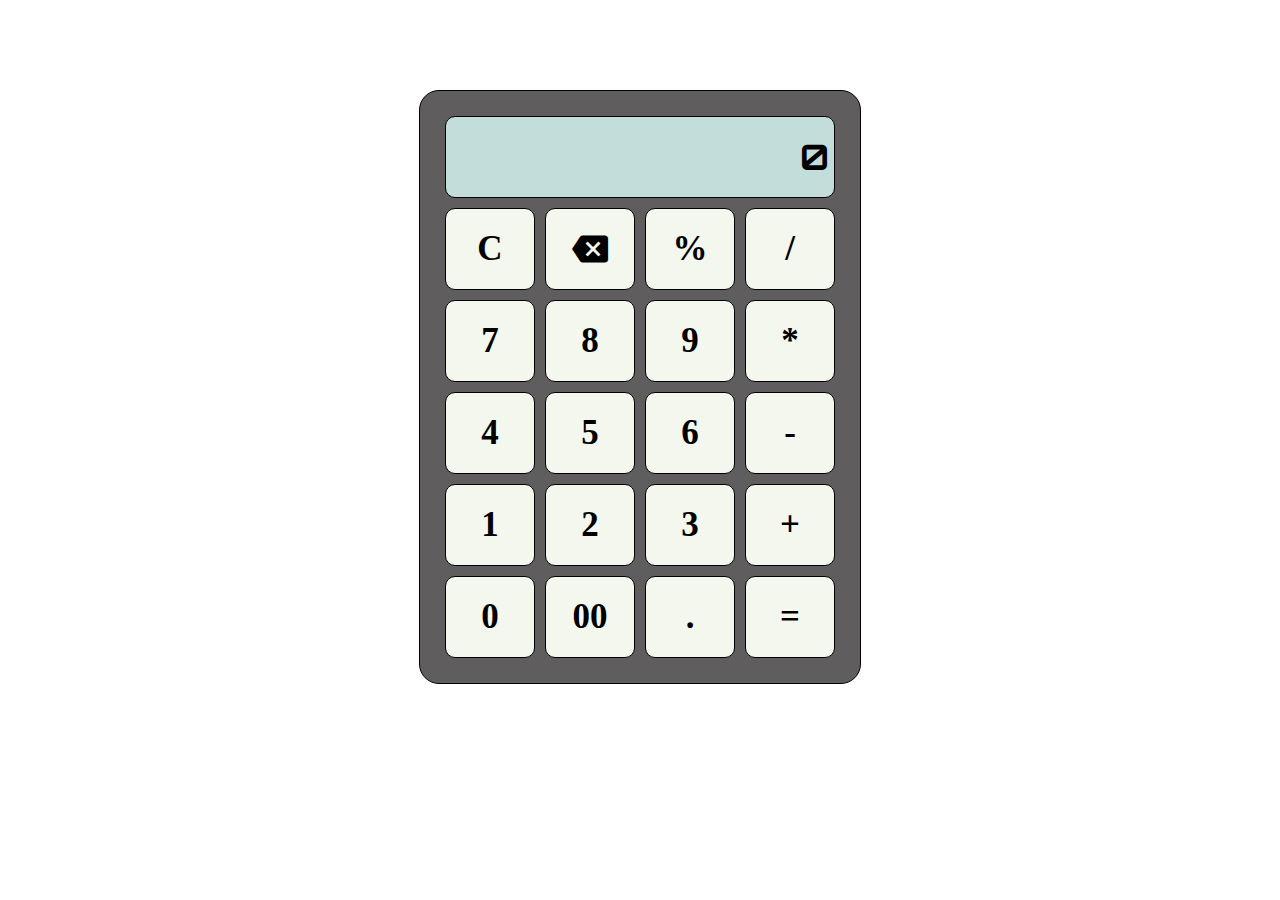
<file: Calculator/index.html>
<!DOCTYPE html>
<html lang="en">
<head>
    <meta charset="UTF-8">
    <meta http-equiv="X-UA-Compatible" content="IE=edge">
    <meta name="viewport" content="width=device-width, initial-scale=1.0">
    <title>Calculator</title>
    <link rel="stylesheet" href="style.css">
    <link href="https://fonts.googleapis.com/icon?family=Material+Icons" rel="stylesheet">
    <link rel="preconnect" href="https://fonts.googleapis.com">
<link rel="preconnect" href="https://fonts.gstatic.com" crossorigin>
<link href="https://fonts.googleapis.com/css2?family=Orbitron&display=swap" rel="stylesheet">
</head>
<body>
    <div class="container">
        <div id="display">0</div>
        <div class="buttons">
            <div class="button operator2" onclick="buttonClicked('CLR')">C</div>
            <div class="button operator2" onclick="buttonClicked('DEL')"><i class="material-icons" style="font-size:36px; padding-top:22px;">backspace</i></i></div>
            <div class="button operator2" onclick="buttonClicked('%')">%</div>
            <div class="button operator2" onclick="buttonClicked('/')">/</div>
            <div class="button" onclick="buttonClicked('7')">7</div>
            <div class="button" onclick="buttonClicked('8')">8</div>
            <div class="button" onclick="buttonClicked('9')">9</div>
            <div class="button operator2" onclick="buttonClicked('*')">*</div>
            <div class="button" onclick="buttonClicked('4')">4</div>
            <div class="button" onclick="buttonClicked('5')">5</div>
            <div class="button" onclick="buttonClicked('6')">6</div>
            <div class="button operator2" onclick="buttonClicked('-')">-</div>
            <div class="button" onclick="buttonClicked('1')">1</div>
            <div class="button" onclick="buttonClicked('2')">2</div>
            <div class="button" onclick="buttonClicked('3')">3</div>
            <div class="button operator2" onclick="buttonClicked('+')">+</div>
            <div class="button" onclick="buttonClicked('0')">0</div>
            <div class="button" onclick="buttonClicked('00')">00</div>
            <div class="button" onclick="buttonClicked('.')">.</div>
            <div class="button operator1" onclick="buttonClicked('=')">=</div>
        </div>
    </div>
    <script src="./script.js"></script>
</body>
</html>
</file>
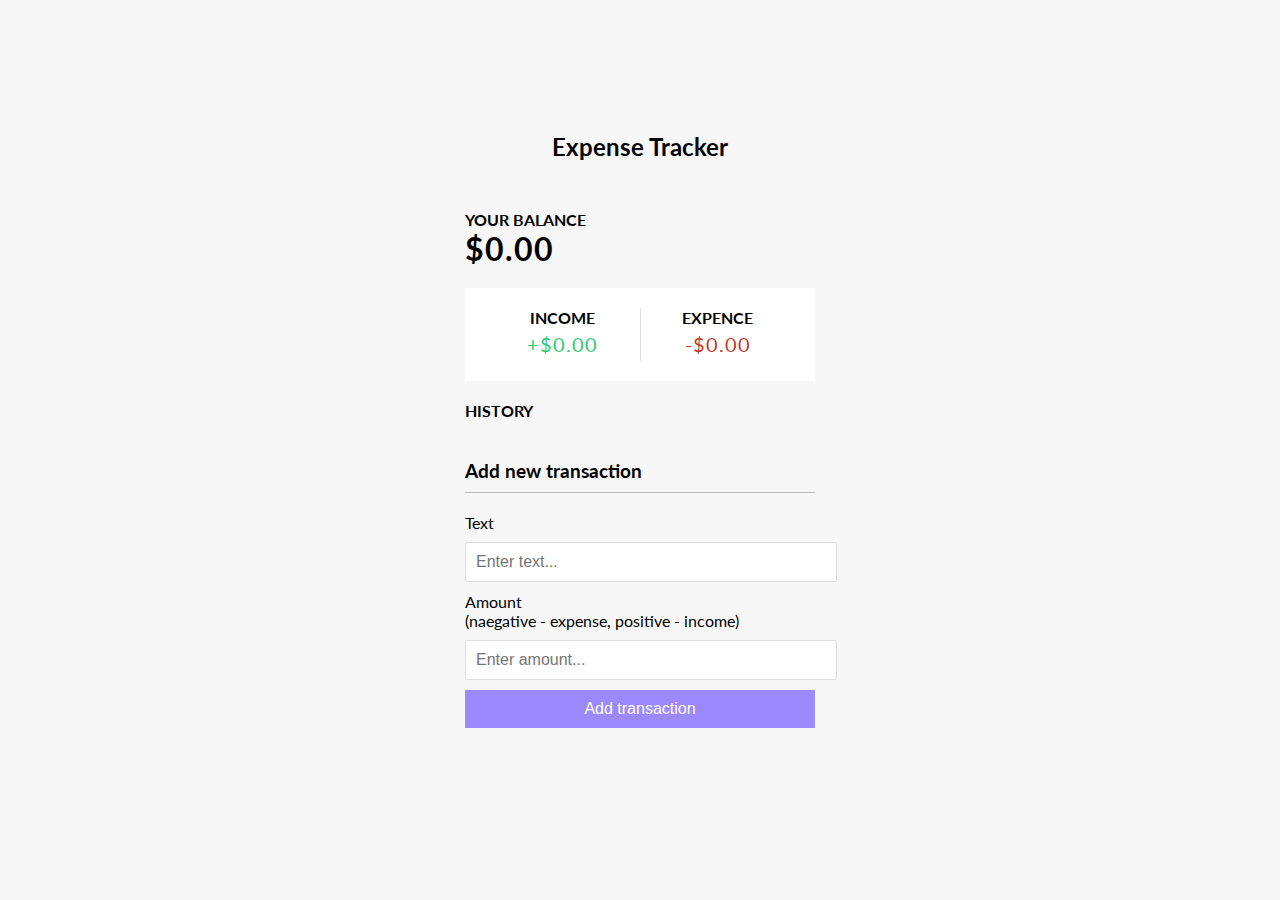
<file: expence-tracker/index.html>
<!DOCTYPE html>
<html lang="en">
<head>
    <meta charset="UTF-8">
    <meta http-equiv="X-UA-Compatible" content="IE=edge">
    <meta name="viewport" content="width=device-width, initial-scale=1.0">
    <title>Document</title>
    <link rel="stylesheet" href="style.css">
</head>
<body>
    <h2>Expense Tracker</h2>
    <div class="container">
        <h4>YOUR BALANCE</h4>
        <h1 class="balance">$0.00</h1>
        <div class="inc-exp-container">
            <div>
                <h4>INCOME</h4>
                <p id="money-plus" class="money plus">+$0.00</p>
            </div>
            <div>
                <h4>EXPENCE</h4>
                <p id="money-minus" class="money minus">-$0.00</p>
            </div>
        </div>
        <h4>History</h4>
        <ul id="list" class="list">
            <!-- <li class="minus">
                Cash <span>-$400</span>
                <button class="delete-btn">x</button>
            </li>
            <li class="plus">
                Cash <span>+$500</span>
                <button class="delete-btn">x</button>
            </li> -->
        </ul>
        <h3>Add new transaction</h3>
        <form id="form">
            <div class="form-control">
                <label for="text">Text</label>
                <input type="text" id="text" placeholder="Enter text...">
            </div>
            <div class="form-control">
                <label for="amount">Amount <br />
                    (naegative - expense, positive - income)</label>
                <input type="number" id="amount" placeholder="Enter amount...">
            </div>
            <button class="btn">Add transaction</button>
        </form>
    </div>
    <script src="script.js"></script>
</body>
</html>
</file>
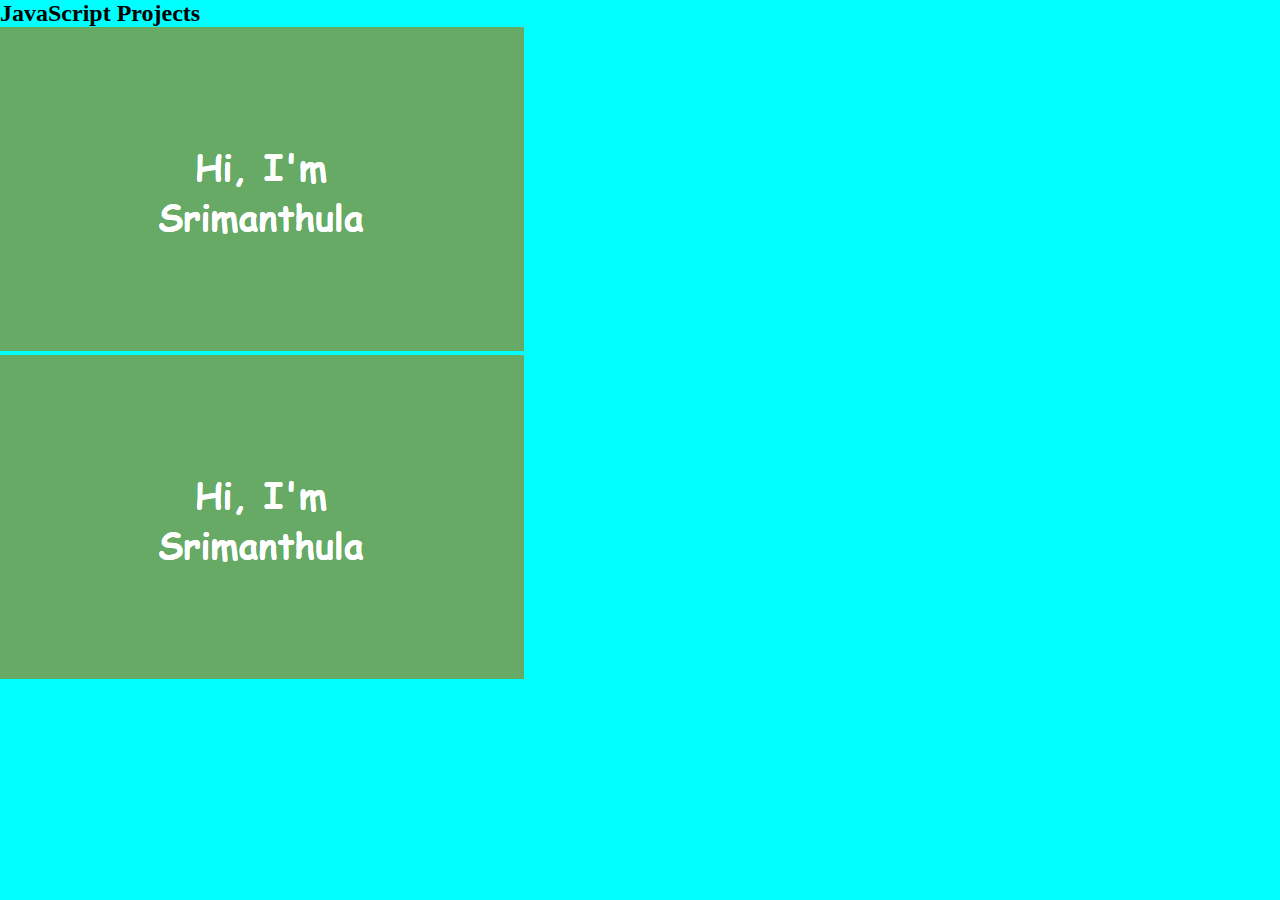
<file: my-portfolio/index.html>
<!DOCTYPE html>
<html lang="en">
<head>
    <meta charset="UTF-8">
    <meta http-equiv="X-UA-Compatible" content="IE=edge">
    <meta name="viewport" content="width=device-width, initial-scale=1.0">
    <title>Document</title>
    <link rel="stylesheet" href="index.css">
</head>
<body>
   <!-- <div class="container">
    <div class="header">
        <h2>Hi, I'm </h2>
        <h2> Srimanthula</h2>
    </div>
   </div> -->
   <div class="container-2">
    <div class="javascript">
        <h2 class="j-title">JavaScript Projects</h2>
        <div class="javascript-projects">
            <div class="project">
                <img src="./assets/projectImage.png" alt="">
            </div>
            <div class="project">
                <img src="./assets/projectImage.png" alt="">
            </div>
        </div>
    </div>
   </div>
    <!-- <div class="navbar">
        <a href="#" class="navbar-item">Home</a>
        <a href="#" class="navbar-item">About</a>
        <a href="#" class="navbar-item">Projects</a>
        <a href="#" class="navbar-item">Home</a>
        <a href="#" class="navbar-item">More</a>
    </div>
    <div class="container">
        <div class="left-side">
            <img src="./assets/image1.jpg" alt="">
        </div>
        <div class="right-side">
            <p class="name">Srimanthula Yerni Teja</p>
            <h2 class="title">I'm a Web <span>Developer</span></h2>
        </div>
    </div> -->
</body>
</html>
</file>
<file: Calculator/style.css>
/* body{
    background-color: aqua;
} */
body{
    background-image: url(https://cutewallpaper.org/21/calculator-background/Best-61-Calculator-Background-on-HipWallpaper-Calculator-.jpg);
  }
.container{
    padding: 20px;
    border: 1px solid black;
    border-radius: 20px;
    max-width: 400px;
    margin: 10vh auto 0 auto;
    background-color: rgb(95, 93, 93);
}
.buttons{
    display: grid;
    grid-template-columns: 1fr 1fr 1fr 1fr;
    /* border: 1px solid black;
    padding: 20px; */
}
.button{
    border: 1px solid black;
    line-height: 80px;
    background-color: #f3f7ee;
    font-size: 35px;
    display: flex;
    justify-content: center;
    font-weight: bold;
    margin: 5px;
    border-radius: 10px;
}
.button:hover{
    cursor: pointer;
    font-size: 40px;
}
#display{
    font-family: 'Orbitron', sans-serif;
    margin: 5px;
    padding: 0 5px;
    line-height: 80px;
    height: 80px;
    background-color: #c2ddda;
    text-align: right;
    font-size: 35px;
    border: 1px solid black;
    font-weight: bold;
    align-items: center;
    border-radius: 10px;
    overflow: hidden;
}
</file>
<file: expence-tracker/style.css>
@import url('https://fonts.googleapis.com/css?family=Lato&display=swap');

/* :root{
    --box-shadow: 0 19x 39x rgba(0, 0, 0, 0.12), 0 1px 2px rgba(0, 0, 0, 0.24);
}

*{
    box-sizing: border-box;
} */
body{
    background-color: #f7f7f7;
    display: flex;
    flex-direction: column;
    align-items: center;
    justify-content: center;
    min-height: 100vh;
    margin: 0;
    font-family: 'Lato', sans-serif;
}
.container{
    margin: 30px auto;
    width: 350px;
}
h1{
    letter-spacing: 1px;
    margin: 0;
}
h3{
    border-bottom: 1px solid #bbb;
    padding-bottom: 10px;
    margin: 40px 0 10px;
}
h4{
    margin: 0;
    text-transform: uppercase;
}
.inc-exp-container{
    background-color: #fff;
    box-shadow: var(--box-shadow);
    padding: 20px;
    display: flex;
    justify-content: space-between;
    margin: 20px 0;
}
.inc-exp-container > div{
    flex: 1;
    text-align: center;
}
.inc-exp-container > div:first-of-type{
    border-right: 1px solid #dedede;
}
.money{
    font-size: 20px;
    letter-spacing: 1px;
    margin: 5px 0;
}
.money.plus{
    color: #2ecc71;
}
.money.minus{
    color: #c0392b;
}
label{
    display: inline-block;
    margin: 10px 0;
}

input[type='text'],
input[type='number']{
    border: 1px solid #dedede;
    border-radius: 2px;
    display: block;
    font-size: 16px;
    padding: 10px;
    width: 100%;
}
.btn{
    cursor: pointer;
    background-color: #9c88ff;
    color: #fff;
    border: 0;
    box-shadow: var(--box-shadow);
    display: block;
    font-size: 16px;
    margin: 10px 0 30px;
    padding: 10px;
    width: 100%;
}
.list{
    list-style-type: none;
    padding: 0;
    margin-bottom: 40px;
}
.list li{
    background-color: #fff;
    box-shadow: var(--box-shadow);
    color: #333;
    display: flex;
    justify-content: space-between;
    position: relative;
    padding: 10px;
    margin: 10px 0;
}

.list li.plus{
    border-right: 5px solid #2ecc71;
}
.list li.minus{
    border-right: 5px solid #c0392b;
}
.delete-btn{
    cursor: pointer;
    background-color: #e74c3c;
    border: 0;
    color: #fff;
    font-size: 20px;
    line-height: 20px;
    padding: 2px 5px;
    position: absolute;
    top: 50%;
    left: 0;
    transform: translate(-100%, -50%);
    opacity: 0;
    transition: opacity 0.3s ease;
}
.list li:hover .delete-btn{
    opacity: 1;
}
</file>
<file: my-portfolio/index.css>
*{
    margin: 0;
}
.container{
    background-color: #6a6;
    width: 100%;
    height: 100vh;
    display: flex;
    justify-content: center;
    /* text-align: center; */
    align-items: center;
}
.container .header{
    font-size: x-large;
    text-align: center;
    font-family: 'Courgette', cursive;
    color: #fff;
}
.container .header p{
    color: #6a6;
    background-color: #6a6;
}
.container-2{
    width: 100%;
    height: 100vh;
    background-color: aqua;
    display: flex;
    /* margin: auto; */
}
.javascript .j-title{
    width: 100%;
    display: inline-block;
    margin: auto;
}
.javascript {
  
  justify-content: center;
}
.javascript .projects{
    width: 100%;
 
    /* border: 1px solid black; */
}
.javascript .projects .project img{
    width: 33.3%;
}
.javascript h2{
     margin: auto;
}





/* .container-2 .projects{
    width: 100%;
    height: 94vh;
    background-color: #fff;
    margin: 30px 40px;
    border-radius: 10px;
}
.container-2 .projects .project{
    width: 33.3%;
    background-color: black;
    height: 30px;
} */











/* *{
    margin: 0;
}
body{
    background-color: #232323;
}
.container{
    display: flex;
    color: #fff;
    font-size: 40px;
    margin: 20px;
    height: 100vh;;
    align-items: center;
}
.container .left-side img{
    width: 100%;
    opacity: 0.6;
}
.container .left-side{
    width: 50vh;
    margin: 20px;
    padding: 20px 20px;
    margin: auto;
}
.container .right-side{
    margin: 30px;
    width: 50%;
    align-items: center;
    font-family: Sans-serif, Arial, "Helvetica Neue", Helvetica, sans-serif;
}
.navbar{
    position: fixed;
    top: 0;
    width: 100%;
    height: 50px;
    display: flex;
    justify-content: left;
    background-color: #297;
}
.navbar .navbar-item{
    margin: 15px 25px;
    text-decoration: none;
    color: #fff;
}
.right-side .name, .right-side h2 span{
    color: aquamarine;
}
.right-side p, .right-side h2{
    margin: 20px;
}
.right-side button{
    color: #000;
    padding: 20px;
    font-size: 20px;
    margin: 20px;
} */
</file>
